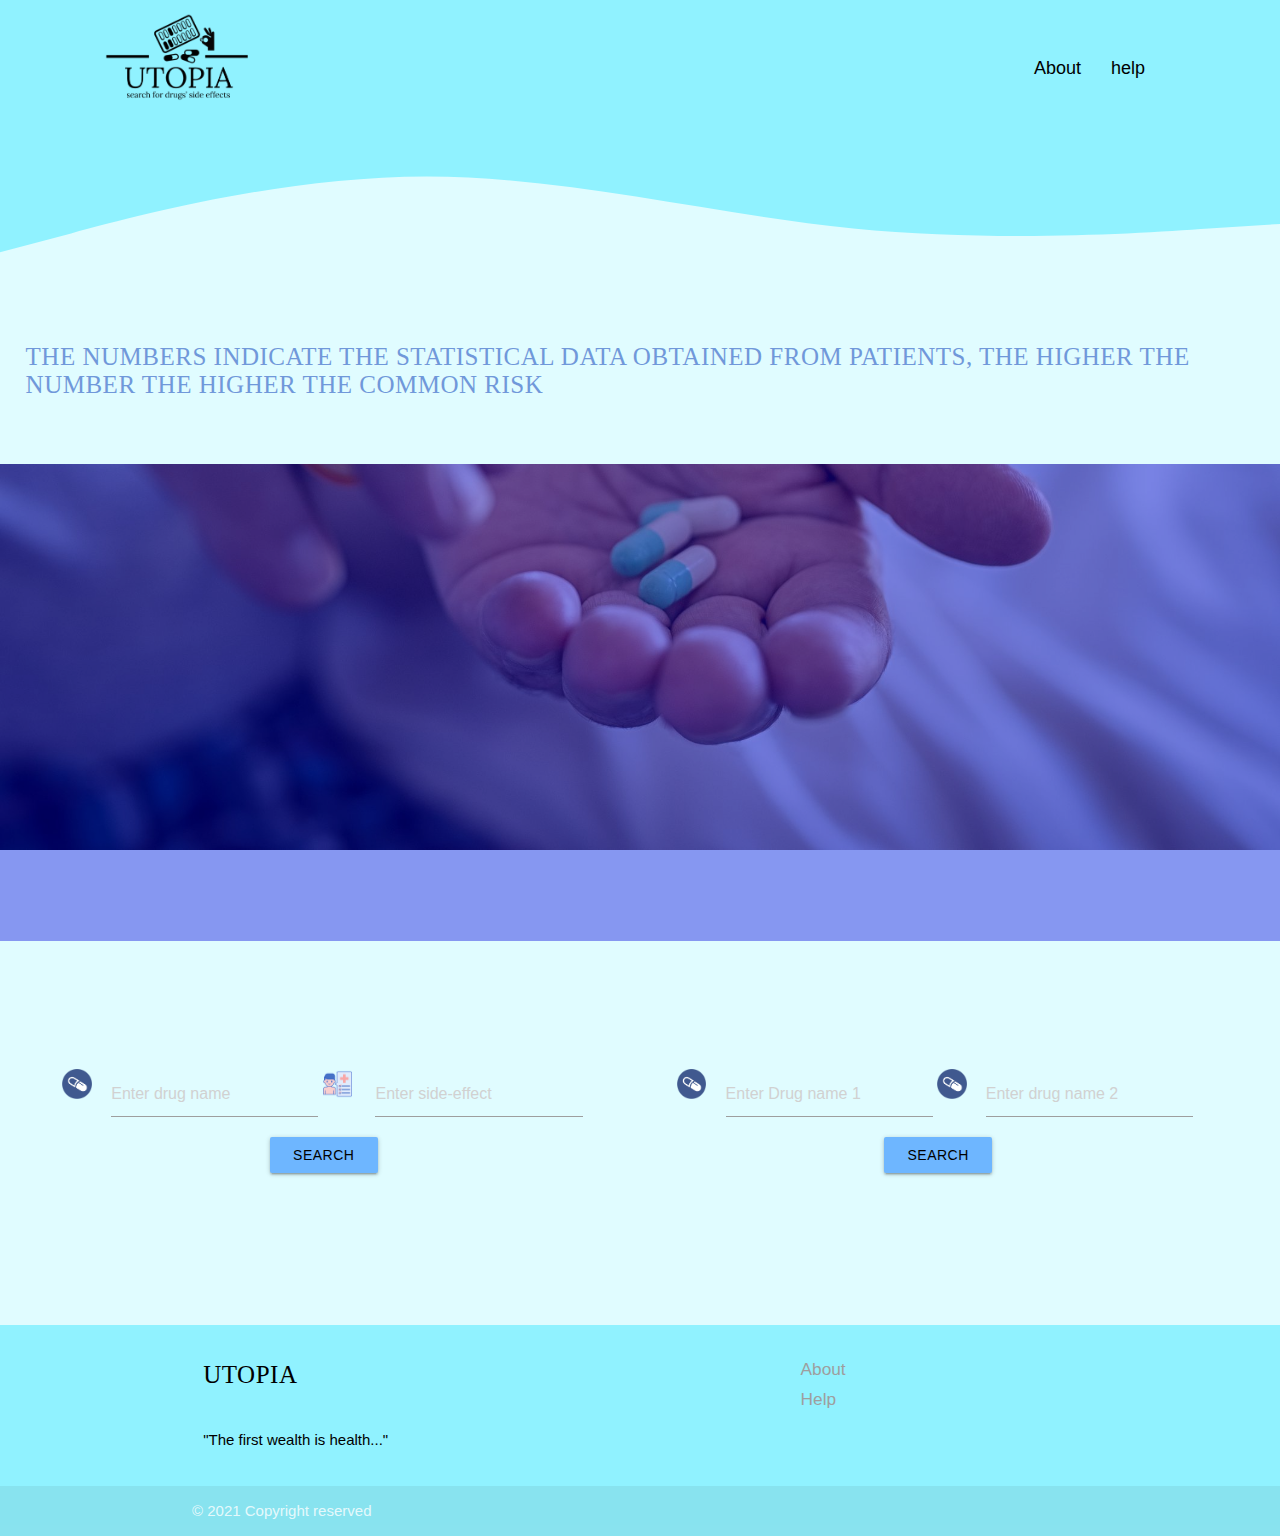
<file: index.html>
<!DOCTYPE html>
<html lang="en">
  <head>
    <meta charset="UTF-8" />
    <meta http-equiv="X-UA-Compatible" content="IE=edge" />
    <meta name="viewport" content="width=device-width, initial-scale=1.0" />
    <title>DRUG-API</title>
    <!-- Compiled and minified CSS -->
    <link
      rel="stylesheet"
      href="https://cdnjs.cloudflare.com/ajax/libs/materialize/1.0.0/css/materialize.min.css"
    />
    <!--Import Google Icon Font-->
    <link
      href="https://fonts.googleapis.com/icon?family=Material+Icons"
      rel="stylesheet"
    />
    <link rel="stylesheet" href="./assets/css/style.css" />
  </head>

  <nav style="height: 9em" id="navbar">
    <div class="nav-wrapper">
      <a href="index.html" class="brand-logo"
        ><img src="./assets/images/uto.png" alt="" width="30%"
      /></a>
      <ul id="nav-mobile" class="right hide-on-med-and-down">
        <li><a class="links" href="about.html">About</a></li>
        <li><a class="links" href="help.html">help</a></li>
      </ul>
    </div>
  </nav>

  <svg xmlns="http://www.w3.org/2000/svg" viewBox="0 60 1440 180">
    <path
      fill="#90f2ff"
      fill-opacity="1"
      d="M0,192L80,170.7C160,149,320,107,480,106.7C640,107,800,149,960,165.3C1120,181,1280,171,1360,165.3L1440,160L1440,0L1360,0C1280,0,1120,0,960,0C800,0,640,0,480,0C320,0,160,0,80,0L0,0Z"
    ></path>
  </svg>
  <div>
    <h5 style="padding: 2%">
      The numbers indicate the statistical data obtained from patients, the
      higher the number the higher the common risk<br />
    </h5>
  </div>
  <section id="hero" class="d-flex align-items-center"></section>
  <body>
    <div class="row" style="margin-left: 4%">
      <div class="col m6 s12">
        <i><img src="./assets/images/pills.png" alt="" width="5%" />&emsp;</i>
        <input
          type="text"
          id="drug"
          value=""
          style="width: 35%"
          placeholder="Enter drug name"
        />

        <i
          ><img src="./assets/images/conditions.png" alt="" width="5%" />
          &emsp;</i
        >
        <input
          type="text"
          id="symptom"
          value=""
          style="width: 35%"
          placeholder="Enter side-effect"
        />

        <button
          class="waves-effect waves-light btn"
          type="submit"
          name="submit"
          style="margin: 2% 0 0 35%; background-color: #6eb6ff; color: black"
          onclick="load_response_data()"
        >
          Search
          <i class="mdi-content-send right"></i>
        </button>

        <div style="margin: 4% 0 0 4%">
          <div id="thePosts"></div>
        </div>
      </div>
      <!-- ........................................................................... -->
      <div class="col m6 s12" style="float: right">
        <i><img src="./assets/images/pills.png" alt="" width="5%" />&emsp;</i>
        <input
          type="text"
          id="drug1"
          value=""
          style="width: 35%"
          placeholder="Enter Drug name 1"
        />
        <i><img src="./assets/images/pills.png" alt="" width="5%" />&emsp;</i>
        <input
          type="text"
          id="drug2"
          value=""
          style="width: 35%"
          placeholder="Enter drug name 2"
        />

        <button
          class="waves-effect waves-light btn"
          type="submit"
          name="submit"
          style="margin: 2% 0 0 35%; background-color: #6eb6ff; color: black"
          onclick="load_drug_data()"
        >
          Search
          <i class="mdi-content-send right"></i>
        </button>
        <div>
          <div id="thePosts2"></div>
        </div>
      </div>
    </div>
    <footer class="page-footer">
      <div class="container">
        <div class="row">
          <div class="col l6 s12">
            <h5 class="black-text">UTOPIA</h5>
            <p class="black-text text-lighten-4">
              "The first wealth is health..."
            </p>
          </div>
          <div class="col l4 offset-l2 s12">
            <ul>
              <li>
                <h6><a class="grey-text" href="about.html">About</a></h6>
              </li>
              <li>
                <h6><a class="grey-text" href="help.html">Help</a></h6>
              </li>
            </ul>
          </div>
        </div>
      </div>
      <div class="footer-copyright">
        <div class="container">© 2021 Copyright reserved</div>
      </div>
    </footer>
    <!-- Compiled and minified JavaScript -->
    <script src="./assets/js/index.js"></script>
    <script src="https://cdnjs.cloudflare.com/ajax/libs/materialize/1.0.0/js/materialize.min.js"></script>
  </body>
</html>
</file>
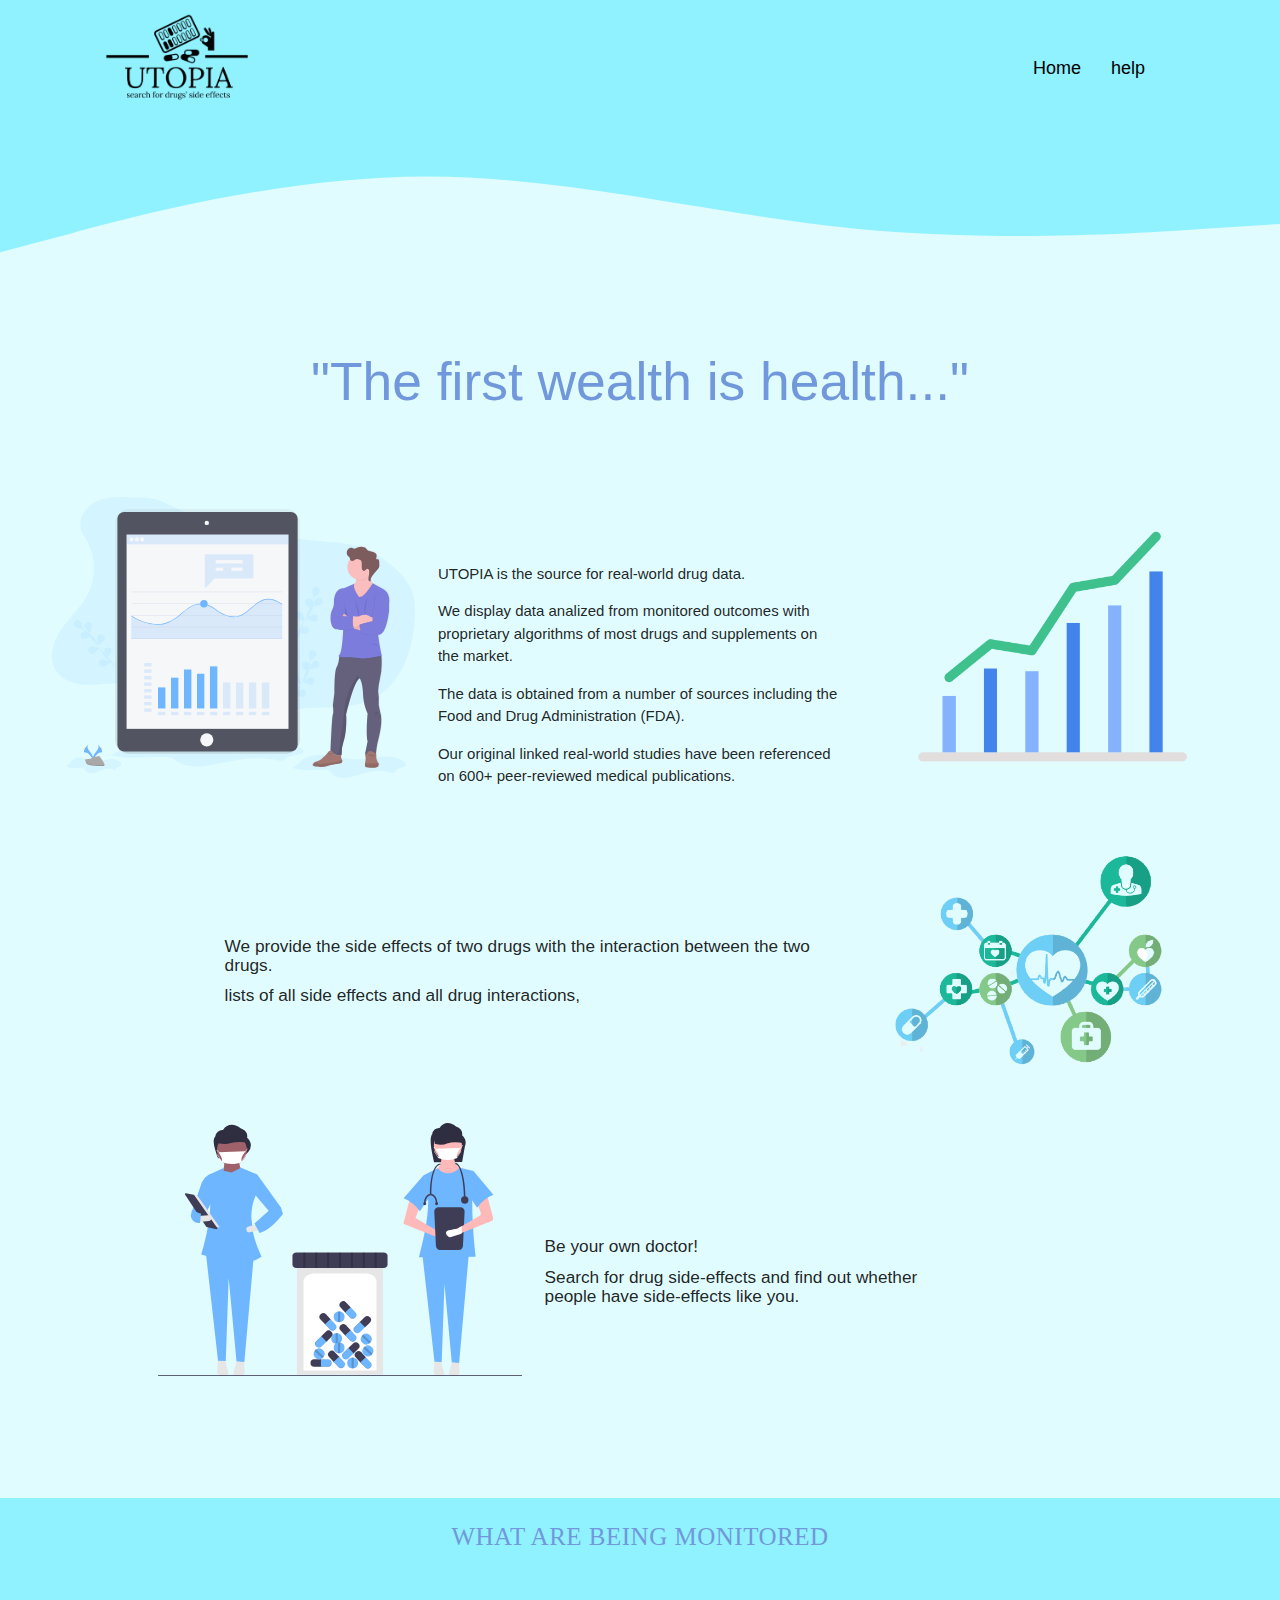
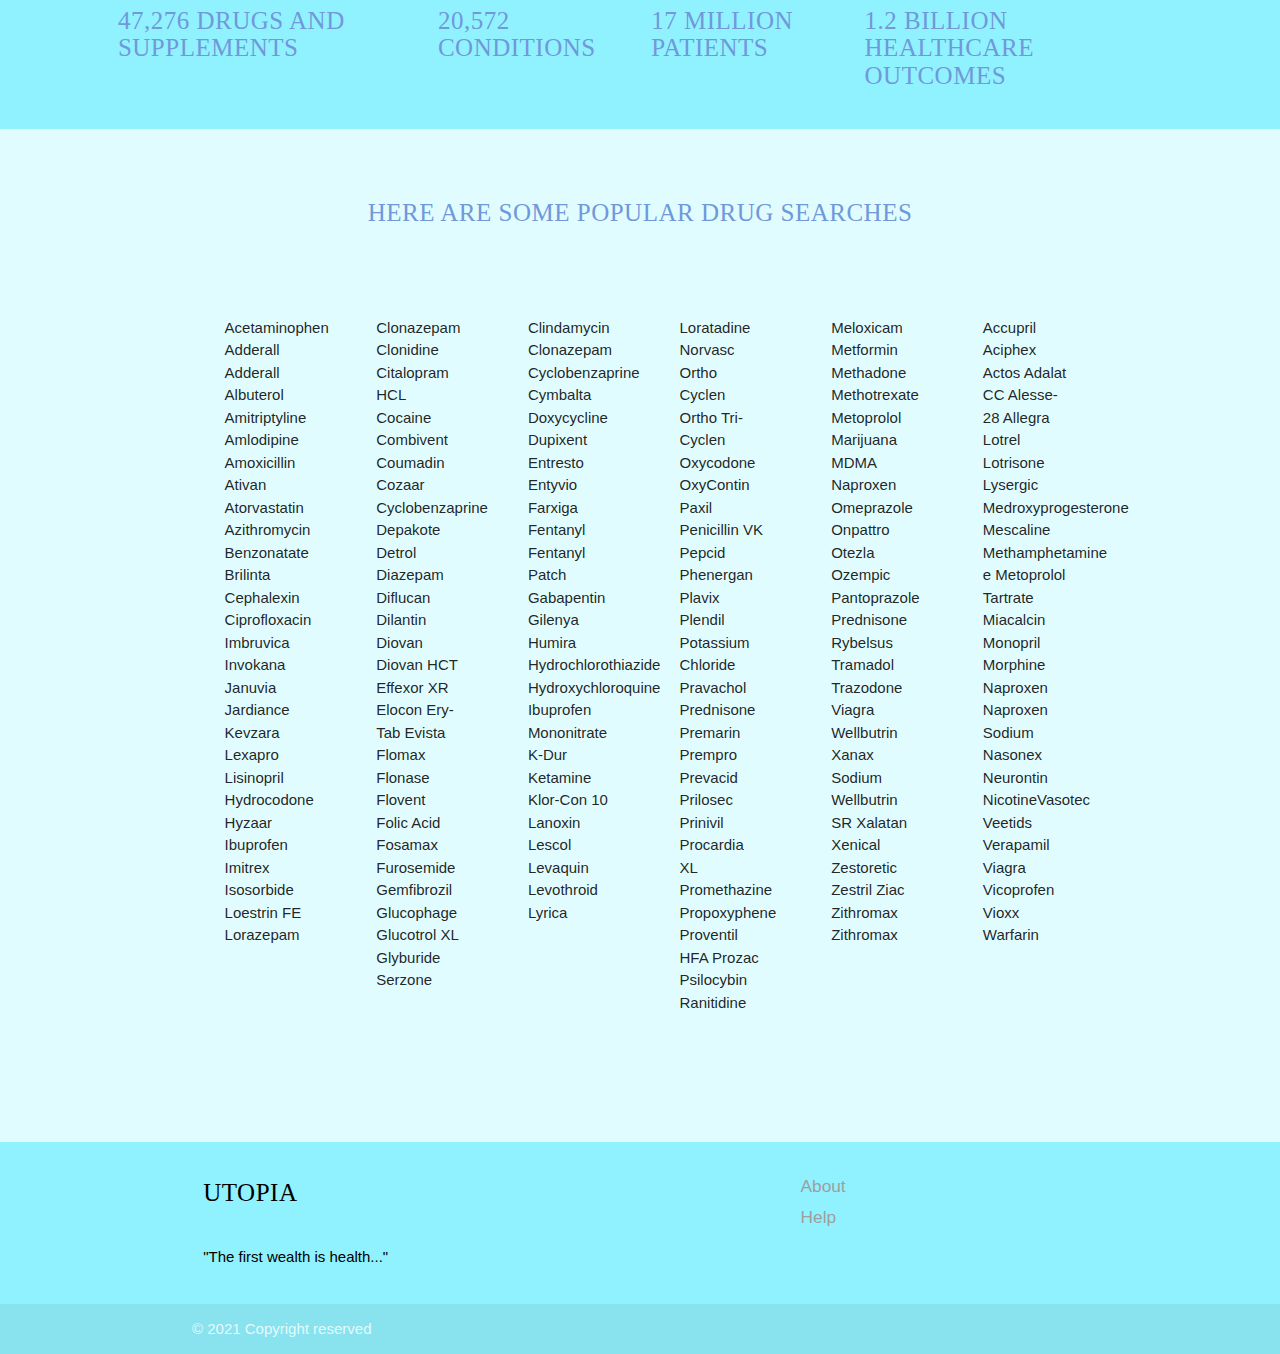
<file: about.html>
<!DOCTYPE html>
<html lang="en">
  <head>
    <meta charset="UTF-8" />
    <meta http-equiv="X-UA-Compatible" content="IE=edge" />
    <meta name="viewport" content="width=device-width, initial-scale=1.0" />
    <title>DRUG-API</title>
    <!-- Compiled and minified CSS -->
    <link
      rel="stylesheet"
      href="https://cdnjs.cloudflare.com/ajax/libs/materialize/1.0.0/css/materialize.min.css"
    />
    <!--Import Google Icon Font-->
    <link
      href="https://fonts.googleapis.com/icon?family=Material+Icons"
      rel="stylesheet"
    />
    <link rel="stylesheet" href="./assets/css/style.css" />
  </head>

  <nav style="height: 9em" id="navbar">
    <div class="nav-wrapper">
      <a href="index.html" class="brand-logo"
        ><img src="./assets/images/uto.png" alt="" width="30%"
      /></a>
      <ul id="nav-mobile" class="right hide-on-med-and-down">
        <li><a class="links" href="index.html">Home</a></li>
        <li><a class="links" href="help.html">help</a></li>
      </ul>
    </div>
  </nav>
  <svg xmlns="http://www.w3.org/2000/svg" viewBox="0 60 1440 180">
    <path
      fill="#90f2ff"
      fill-opacity="1"
      d="M0,192L80,170.7C160,149,320,107,480,106.7C640,107,800,149,960,165.3C1120,181,1280,171,1360,165.3L1440,160L1440,0L1360,0C1280,0,1120,0,960,0C800,0,640,0,480,0C320,0,160,0,80,0L0,0Z"
    ></path>
  </svg>
  <body>
    <div style="margin-top: 4%">
      <h2 id="moto">"The first wealth is health..."</h2>
    </div>
    <div class="row">
      <div class="col m4 s12">
        <img
          src="./assets/images/undraw_report_mx0a.svg"
          alt=""
          width="90%"
          style="margin-left: 10%"
        />
      </div>
      <div class="col m4 s12" style="margin-top: 4%">
        <p>UTOPIA is the source for real-world drug data.</p>
        <p>
          We display data analized from monitored outcomes with proprietary
          algorithms of most drugs and supplements on the market.
        </p>
        <p>
          The data is obtained from a number of sources including the Food and
          Drug Administration (FDA).
        </p>
        <p>
          Our original linked real-world studies have been referenced on 600+
          peer-reviewed medical publications.
        </p>
      </div>
      <div class="col m4 s12">
        <img
          src="./assets/images/graph.png"
          alt=""
          width="73%"
          style="margin-left: 10%"
        />
      </div>
    </div>
    <div class="row">
      <div class="col m6 s12 offset-m2" style="margin-top: 8%">
        <h6>
          We provide the side effects of two drugs with the interaction between
          the two drugs.
        </h6>
        <h6>lists of all side effects and all drug interactions,</h6>
      </div>
      <div class="col m3 s12">
        <img
          src="./assets/images/links.png"
          alt=""
          width="90%"
          style="margin-left: 10%"
        />
      </div>
    </div>
    <div class="row">
      <div class="col m4 s12 offset-m1">
        <img
          src="./assets/images/med.svg"
          alt=""
          width="90%"
          style="margin-left: 10%"
        />
      </div>
      <div class="col m4 s12" style="margin-top: 8%">
        <h6>Be your own doctor!</h6>
        <h6>
          Search for drug side-effects and find out whether people have
          side-effects like you.
        </h6>
      </div>
    </div>
    <div id="midd" class="row" style="height: 25%; background-color: #90f2ff">
      <h3 style="text-align: center; padding-top: 1em">
        What are being monitored
      </h3>
      <div class="col m1 s12"></div>
      <div class="col m3 s12">
        <h5>47,276 drugs and supplements</h5>
      </div>
      <div class="col m2 s12">
        <h5>20,572 conditions</h5>
      </div>
      <div class="col m2 s12">
        <h5>17 million patients</h5>
      </div>

      <div class="col m3 s12">
        <h5>1.2 billion healthcare outcomes</h5>
      </div>
    </div>
    <div class="row">
      <h5 style="text-align: center; padding: 2em">
        Here are some popular drug searches
      </h5>
      <div class="col m1 s3"></div>

      <div class="col m1 s3 offset-m1">
        Acetaminophen Adderall Adderall Albuterol Amitriptyline Amlodipine
        Amoxicillin Ativan Atorvastatin Azithromycin Benzonatate Brilinta
        Cephalexin Ciprofloxacin Imbruvica Invokana Januvia Jardiance Kevzara
        Lexapro Lisinopril Hydrocodone Hyzaar Ibuprofen Imitrex Isosorbide
        Loestrin FE Lorazepam
      </div>

      <div class="col m1 s3" style="margin-left: 3em">
        Clonazepam Clonidine Citalopram HCL Cocaine Combivent Coumadin Cozaar
        Cyclobenzaprine Depakote Detrol Diazepam Diflucan Dilantin Diovan Diovan
        HCT Effexor XR Elocon Ery-Tab Evista Flomax Flonase Flovent Folic Acid
        Fosamax Furosemide Gemfibrozil Glucophage Glucotrol XL Glyburide Serzone
      </div>
      <div class="col m1 s3" style="margin-left: 3em">
        Clindamycin Clonazepam Cyclobenzaprine Cymbalta Doxycycline Dupixent
        Entresto Entyvio Farxiga Fentanyl Fentanyl Patch Gabapentin Gilenya
        Humira Hydrochlorothiazide Hydroxychloroquine Ibuprofen Mononitrate
        K-Dur Ketamine Klor-Con 10 Lanoxin Lescol Levaquin Levothroid Lyrica
      </div>
      <div class="col m1 s3" style="margin-left: 3em">
        Loratadine Norvasc Ortho Cyclen Ortho Tri-Cyclen Oxycodone OxyContin
        Paxil Penicillin VK Pepcid Phenergan Plavix Plendil Potassium Chloride
        Pravachol Prednisone Premarin Prempro Prevacid Prilosec Prinivil
        Procardia XL Promethazine Propoxyphene Proventil HFA Prozac Psilocybin
        Ranitidine
      </div>
      <div class="col m1 s3" style="margin-left: 3em">
        Meloxicam Metformin Methadone Methotrexate Metoprolol Marijuana MDMA
        Naproxen Omeprazole Onpattro Otezla Ozempic Pantoprazole Prednisone
        Rybelsus Tramadol Trazodone Viagra Wellbutrin Xanax Sodium Wellbutrin SR
        Xalatan Xenical Zestoretic Zestril Ziac Zithromax Zithromax
      </div>
      <div class="col m1 s3" style="margin-left: 3em">
        Accupril Aciphex Actos Adalat CC Alesse-28 Allegra Lotrel Lotrisone
        Lysergic Medroxyprogesterone Mescaline Methamphetamine e Metoprolol
        Tartrate Miacalcin Monopril Morphine Naproxen Naproxen Sodium Nasonex
        Neurontin NicotineVasotec Veetids Verapamil Viagra Vicoprofen Vioxx
        Warfarin
      </div>
    </div>
    <footer class="page-footer">
      <div class="container">
        <div class="row">
          <div class="col l6 s12">
            <h5 class="black-text">UTOPIA</h5>
            <p class="black-text text-lighten-4">
              "The first wealth is health..."
            </p>
          </div>
          <div class="col l4 offset-l2 s12">
            <ul>
              <li>
                <h6><a class="grey-text" href="about.html">About</a></h6>
              </li>
              <li>
                <h6><a class="grey-text" href="help.html">Help</a></h6>
              </li>
            </ul>
          </div>
        </div>
      </div>
      <div class="footer-copyright">
        <div class="container">© 2021 Copyright reserved</div>
      </div>
    </footer>
    <!-- Compiled and minified JavaScript -->
    <script src="./assets/js/index.js"></script>
    <script src="https://cdnjs.cloudflare.com/ajax/libs/materialize/1.0.0/js/materialize.min.js"></script>
  </body>
</html>
</file>
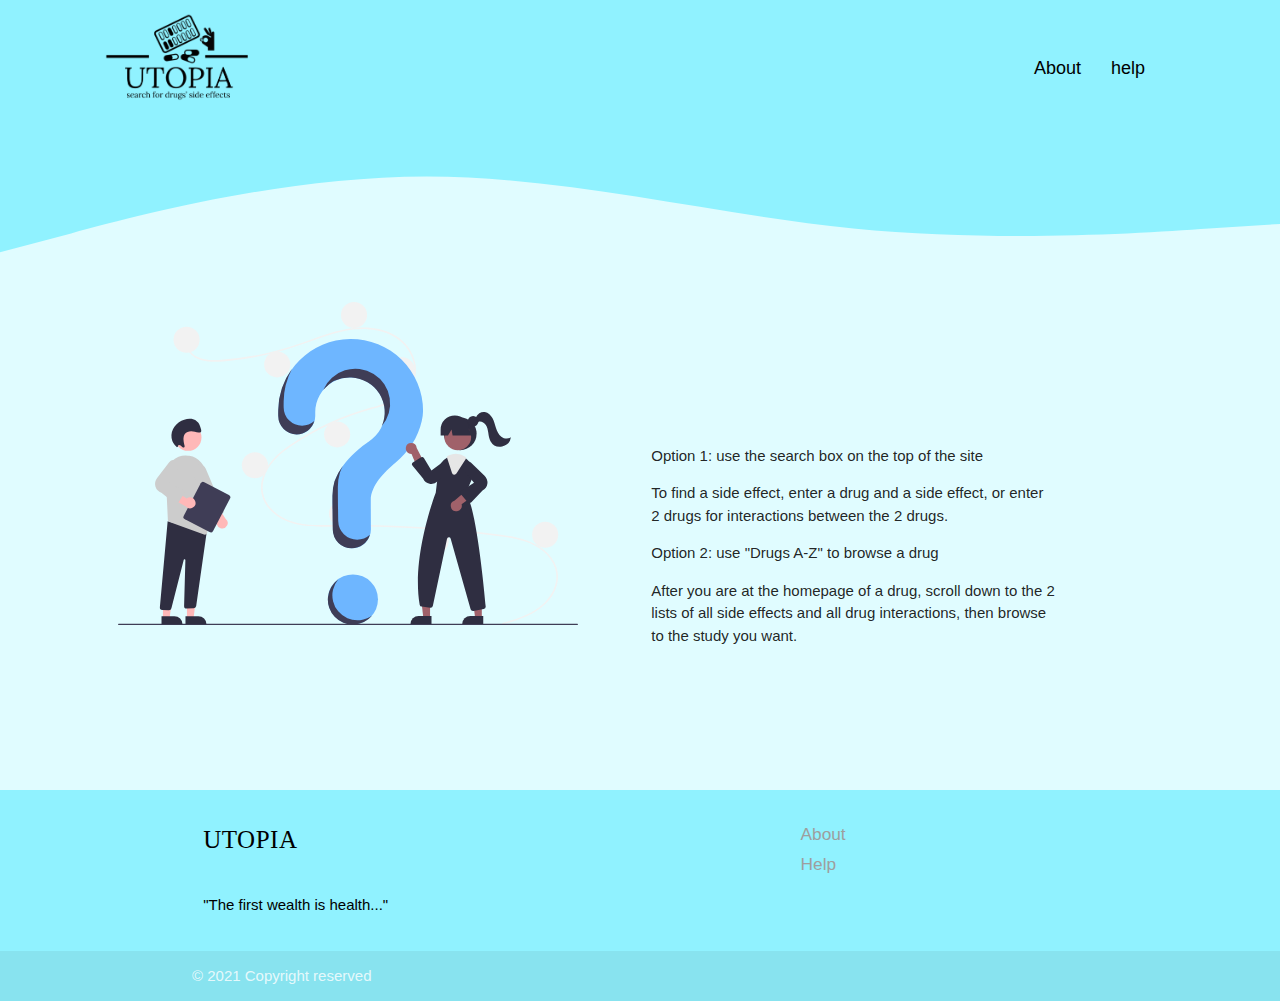
<file: help.html>
<!DOCTYPE html>
<html lang="en">
  <head>
    <meta charset="UTF-8" />
    <meta http-equiv="X-UA-Compatible" content="IE=edge" />
    <meta name="viewport" content="width=device-width, initial-scale=1.0" />
    <title>Help</title>

    <link
      rel="stylesheet"
      href="https://cdnjs.cloudflare.com/ajax/libs/materialize/1.0.0/css/materialize.min.css"
    />
    <!--Import Google Icon Font-->
    <link
      href="https://fonts.googleapis.com/icon?family=Material+Icons"
      rel="stylesheet"
    />
    <link rel="stylesheet" href="./assets/css/style.css" />
  </head>
  <nav style="height: 9em" id="navbar">
    <div class="nav-wrapper">
      <a href="index.html" class="brand-logo"
        ><img src="./assets/images/uto.png" alt="" width="30%"
      /></a>
      <ul id="nav-mobile" class="right hide-on-med-and-down">
        <li><a class="links" href="about.html">About</a></li>
        <li><a class="links" href="help.html">help</a></li>
      </ul>
    </div>
  </nav>

  <svg xmlns="http://www.w3.org/2000/svg" viewBox="0 60 1440 180">
    <path
      fill="#90f2ff"
      fill-opacity="1"
      d="M0,192L80,170.7C160,149,320,107,480,106.7C640,107,800,149,960,165.3C1120,181,1280,171,1360,165.3L1440,160L1440,0L1360,0C1280,0,1120,0,960,0C800,0,640,0,480,0C320,0,160,0,80,0L0,0Z"
    ></path>
  </svg>
  <body>
    <div class="row">
      <div class="col s12 m5 offset-m1">
        <img src="./assets/images/help.svg" alt="" width="90%" />
      </div>
      <div class="col s12 m4" style="margin-top: 10%">
        <p>
          <strong>Option 1:</strong> use the search box on the top of the site
        </p>

        <p>
          To find a side effect, enter a drug and a side effect, or enter 2
          drugs for interactions between the 2 drugs.
        </p>

        <p><strong>Option 2:</strong> use "Drugs A-Z" to browse a drug</p>

        <p>
          After you are at the homepage of a drug, scroll down to the 2 lists of
          all side effects and all drug interactions, then browse to the study
          you want.
        </p>
      </div>
    </div>
    <footer class="page-footer">
      <div class="container">
        <div class="row">
          <div class="col l6 s12">
            <h5 class="black-text">UTOPIA</h5>
            <p class="black-text text-lighten-4">
              "The first wealth is health..."
            </p>
          </div>
          <div class="col l4 offset-l2 s12">
            <ul>
              <li>
                <h6><a class="grey-text" href="about.html">About</a></h6>
              </li>
              <li>
                <h6><a class="grey-text" href="help.html">Help</a></h6>
              </li>
            </ul>
          </div>
        </div>
      </div>
      <div class="footer-copyright">
        <div class="container">© 2021 Copyright reserved</div>
      </div>
    </footer>
    <script src="./assets/js/help.js"></script>
  </body>
</html>
</file>
<file: assets/css/style.css>
body {
  font-family: Verdana, Geneva, Tahoma, sans-serif;
  overflow-x: hidden;
  background-color: #e0fcff;
}
#navbar {
  background-color: #90f2ff;
}
@media only screen and (max-width: 480px) {
  .brand-logo {
    width: 100%;
    margin-left: 2em;
  }
}
@media only screen and (max-width: 760px) {
  .brand-logo {
    width: 100%;
    margin-left: 2em;
  }
}
@media only screen and (min-width: 760px) {
  .brand-logo {
    width: 60%;
    margin-top: -2em;
    margin-left: 2em;
  }
}
#nav-mobile {
  margin-right: 8em;
}
#nav-mobile > li > a {
  color: black;
  font-size: large;
  margin-top: 2em;
}

.icon {
  position: absolute;
  top: -19px;
  left: -55px;
  width: 105px;
  height: 105px;
  background: #7098da;
  border-radius: 50%;
  z-index: 1;
}

.icon:before {
  content: "";
  position: absolute;
  top: 50%;
  left: 50%;
  transform: translate(-50%, -50%);
  background: url("../images/pill.png") no-repeat;
}

/*
  Section
  --------------------------------------------------------------*/
#hero {
  width: 100%;
  height: 53vh;
  background: url(../images/takingmed.jpg);
  background-size: 100%;
  position: relative;
  background-repeat: no-repeat;
  margin-bottom: 10%;
}

#hero .container {
  padding-top: 80px;
}

#hero:before {
  content: "";
  background: rgba(0, 0, 220, 0.4);
  position: absolute;
  bottom: 0;
  top: 0;
  left: 0;
  right: 0;
}

#hero h1 {
  margin: 0 0 10px 0;
  font-size: 40px;
  font-weight: 70;
  line-height: 56px;
  color: #fff;
  font-family: "Shadows Into Light", cursive;
}

#hero h2,
h3,
h5 {
  color: #7098da;
  margin-bottom: 40px;
  font-size: 25px;
  font-weight: 500;
  font-family: "Shadows Into Light", cursive;
  letter-spacing: 0.5px;
  text-transform: uppercase;
}

#hero .btn-get-started {
  font-family: "Shadows Into Light", cursive;
  text-transform: uppercase;
  font-weight: 500;
  font-size: 14px;
  letter-spacing: 1px;
  display: inline-block;
  padding: 8px 28px;
  border-radius: 50px;
  transition: 0.5s;
  margin: 10px;
  border: 2px solid #fff;
  color: #fff;
  text-decoration: none;
}

#hero .btn-get-started:hover {
  background: #232e3a;
  border: 2px solid #232e3a;
}

@media (min-width: 1024px) {
  #hero {
    background-attachment: fixed;
  }
}

@media (max-width: 768px) {
  #hero {
    height: 100vh;
  }
  #hero .container {
    padding-top: 60px;
  }
  #hero h1 {
    font-size: 32px;
    line-height: 36px;
  }
}
@media (max-width: 480px) {
  #hero {
    width: 30em;
    height: 18em;
  }
}
@media (max-width: 600px) {
  #hero {
    width: 40em;
    height: 20em;
  }
}
@media (max-width: 768px) {
  #hero {
    width: 50em;
    height: 20em;
  }
}
.page-footer {
  margin-top: 10%;
  background-color: #90f2ff;
}
#moto {
  color: #7098da;
  text-align: center;
  padding-bottom: 5%;
}
#midd {
  margin-top: 9%;
}
</file>
